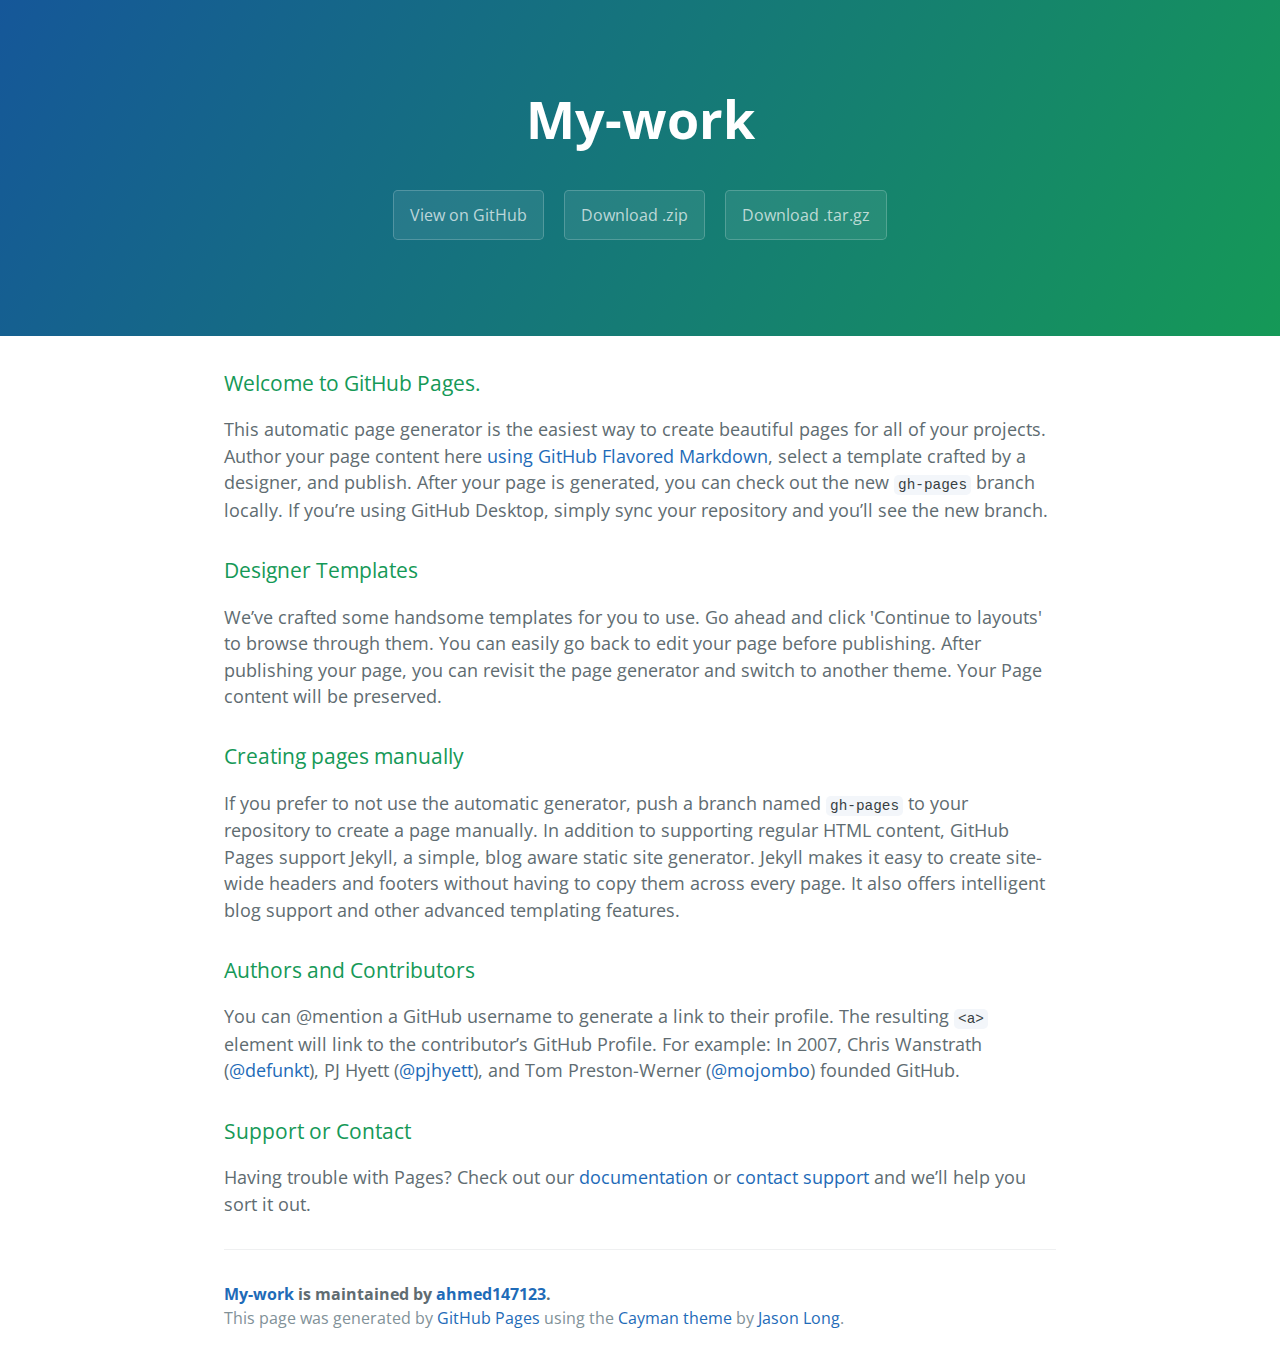
<file: index.html>
<!DOCTYPE html>
<html lang="en-us">
  <head>
    <meta charset="UTF-8">
    <title>My-work by ahmed147123</title>
    <meta name="viewport" content="width=device-width, initial-scale=1">
    <link rel="stylesheet" type="text/css" href="stylesheets/normalize.css" media="screen">
    <link href='https://fonts.googleapis.com/css?family=Open+Sans:400,700' rel='stylesheet' type='text/css'>
    <link rel="stylesheet" type="text/css" href="stylesheets/stylesheet.css" media="screen">
    <link rel="stylesheet" type="text/css" href="stylesheets/github-light.css" media="screen">
  </head>
  <body>
    <section class="page-header">
      <h1 class="project-name">My-work</h1>
      <h2 class="project-tagline"></h2>
      <a href="https://github.com/ahmed147123/my-work" class="btn">View on GitHub</a>
      <a href="https://github.com/ahmed147123/my-work/zipball/master" class="btn">Download .zip</a>
      <a href="https://github.com/ahmed147123/my-work/tarball/master" class="btn">Download .tar.gz</a>
    </section>

    <section class="main-content">
      <h3>
<a id="welcome-to-github-pages" class="anchor" href="#welcome-to-github-pages" aria-hidden="true"><span aria-hidden="true" class="octicon octicon-link"></span></a>Welcome to GitHub Pages.</h3>
<p>This automatic page generator is the easiest way to create beautiful pages for all of your projects. Author your page content here <a href="https://guides.github.com/features/mastering-markdown/">using GitHub Flavored Markdown</a>, select a template crafted by a designer, and publish. After your page is generated, you can check out the new <code>gh-pages</code> branch locally. If you’re using GitHub Desktop, simply sync your repository and you’ll see the new branch.</p>
<h3>
<a id="designer-templates" class="anchor" href="#designer-templates" aria-hidden="true"><span aria-hidden="true" class="octicon octicon-link"></span></a>Designer Templates</h3>
<p>We’ve crafted some handsome templates for you to use. Go ahead and click 'Continue to layouts' to browse through them. You can easily go back to edit your page before publishing. After publishing your page, you can revisit the page generator and switch to another theme. Your Page content will be preserved.</p>
<h3>
<a id="creating-pages-manually" class="anchor" href="#creating-pages-manually" aria-hidden="true"><span aria-hidden="true" class="octicon octicon-link"></span></a>Creating pages manually</h3>
<p>If you prefer to not use the automatic generator, push a branch named <code>gh-pages</code> to your repository to create a page manually. In addition to supporting regular HTML content, GitHub Pages support Jekyll, a simple, blog aware static site generator. Jekyll makes it easy to create site-wide headers and footers without having to copy them across every page. It also offers intelligent blog support and other advanced templating features.</p>
<h3>
<a id="authors-and-contributors" class="anchor" href="#authors-and-contributors" aria-hidden="true"><span aria-hidden="true" class="octicon octicon-link"></span></a>Authors and Contributors</h3>
<p>You can @mention a GitHub username to generate a link to their profile. The resulting <code>&lt;a&gt;</code> element will link to the contributor’s GitHub Profile. For example: In 2007, Chris Wanstrath (<a class="user-mention" data-hovercard-type="user" data-hovercard-url="/users/defunkt/hovercard" data-octo-click="hovercard-link-click" data-octo-dimensions="link_type:self" href="https://github.com/defunkt">@defunkt</a>), PJ Hyett (<a class="user-mention" data-hovercard-type="user" data-hovercard-url="/users/pjhyett/hovercard" data-octo-click="hovercard-link-click" data-octo-dimensions="link_type:self" href="https://github.com/pjhyett">@pjhyett</a>), and Tom Preston-Werner (<a class="user-mention" data-hovercard-type="user" data-hovercard-url="/users/mojombo/hovercard" data-octo-click="hovercard-link-click" data-octo-dimensions="link_type:self" href="https://github.com/mojombo">@mojombo</a>) founded GitHub.</p>
<h3>
<a id="support-or-contact" class="anchor" href="#support-or-contact" aria-hidden="true"><span aria-hidden="true" class="octicon octicon-link"></span></a>Support or Contact</h3>
<p>Having trouble with Pages? Check out our <a href="https://help.github.com/pages">documentation</a> or <a href="https://github.com/contact">contact support</a> and we’ll help you sort it out.</p>

      <footer class="site-footer">
        <span class="site-footer-owner"><a href="https://github.com/ahmed147123/my-work">My-work</a> is maintained by <a href="https://github.com/ahmed147123">ahmed147123</a>.</span>

        <span class="site-footer-credits">This page was generated by <a href="https://pages.github.com">GitHub Pages</a> using the <a href="https://github.com/jasonlong/cayman-theme">Cayman theme</a> by <a href="https://twitter.com/jasonlong">Jason Long</a>.</span>
      </footer>

    </section>

  
  </body>
</html>
</file>
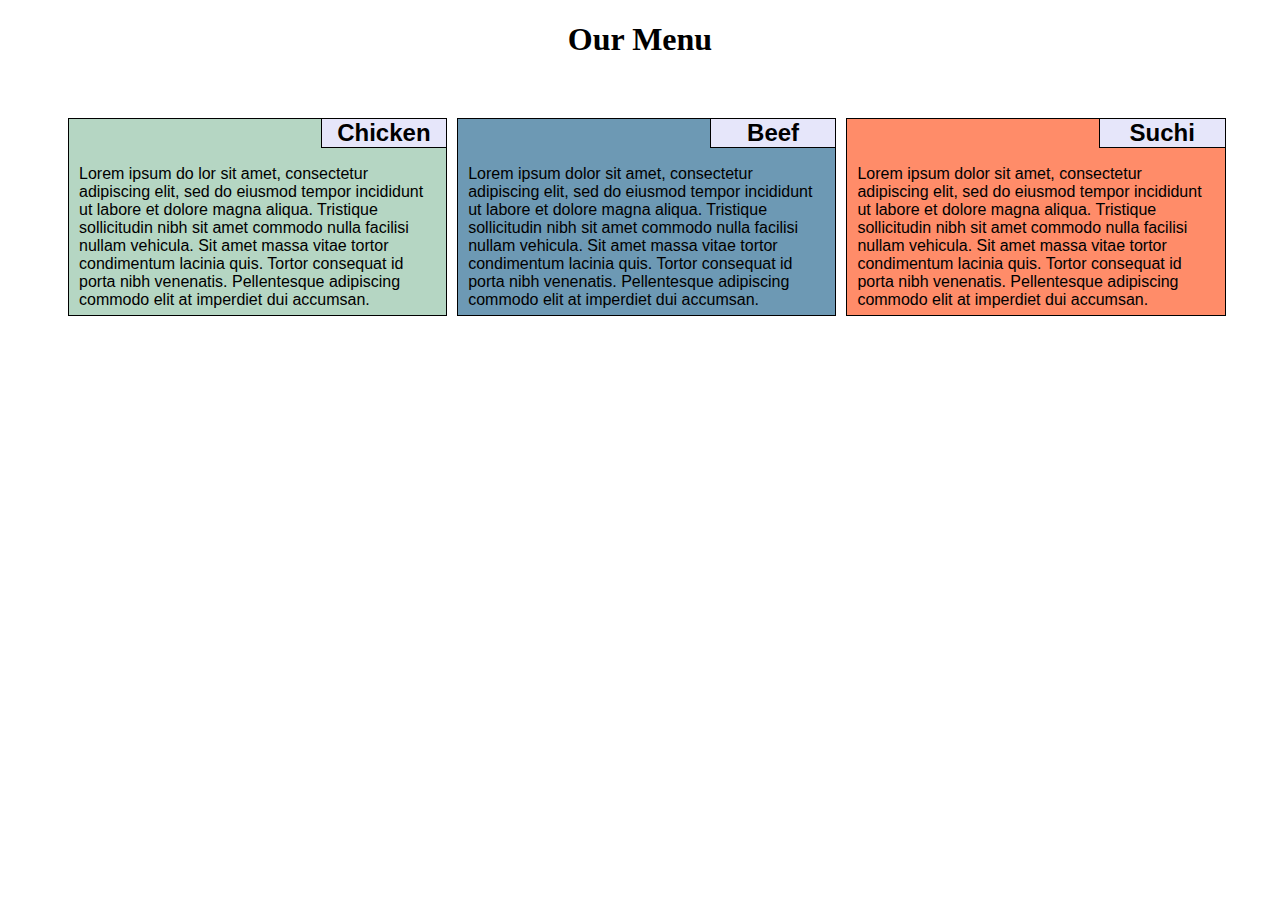
<file: module2-solution/index.html>
<!DOCTYPE html>
<html>
<head>
	<meta charset="utf-8">
	<title>module2-solution</title>
	<link rel="stylesheet" href="css/style.css">
	<meta name="veiwport" content="width=device-width, initial-scale=1">
	<style>
		*{

			box-sizing: border-box;
		}
		
	</style>
</head>
<body>
	<h1>our menu</h1>
	<div class="container">

		
		<div class="first col-lg-4 col-md-6 col-sm-12 ">
			<h2>chicken</h2>
			<p>Lorem ipsum do lor sit amet, consectetur adipiscing elit, sed do eiusmod tempor incididunt ut labore et dolore magna aliqua. Tristique sollicitudin nibh sit amet commodo nulla facilisi nullam vehicula. Sit amet massa vitae tortor condimentum lacinia quis. Tortor consequat id porta nibh venenatis. Pellentesque adipiscing commodo elit at imperdiet dui accumsan.</p>
		</div>
		<div class="second col-lg-4 col-md-6 col-sm-12 ">
			<h2>beef</h2>
			<p>Lorem ipsum dolor sit amet, consectetur adipiscing elit, sed do eiusmod tempor incididunt ut labore et dolore magna aliqua. Tristique sollicitudin nibh sit amet commodo nulla facilisi nullam vehicula. Sit amet massa vitae tortor condimentum lacinia quis. Tortor consequat id porta nibh venenatis. Pellentesque adipiscing commodo elit at imperdiet dui accumsan.</p>
		</div>
		<div class="third col-lg-4 col-md-12 col-sm-12" >
			<h2>suchi</h2>
			<p>Lorem ipsum dolor sit amet, consectetur adipiscing elit, sed do eiusmod tempor incididunt ut labore et dolore magna aliqua. Tristique sollicitudin nibh sit amet commodo nulla facilisi nullam vehicula. Sit amet massa vitae tortor condimentum lacinia quis. Tortor consequat id porta nibh venenatis. Pellentesque adipiscing commodo elit at imperdiet dui accumsan.</p>
	
	</div>
	</div>
</body>
</html>
</file>
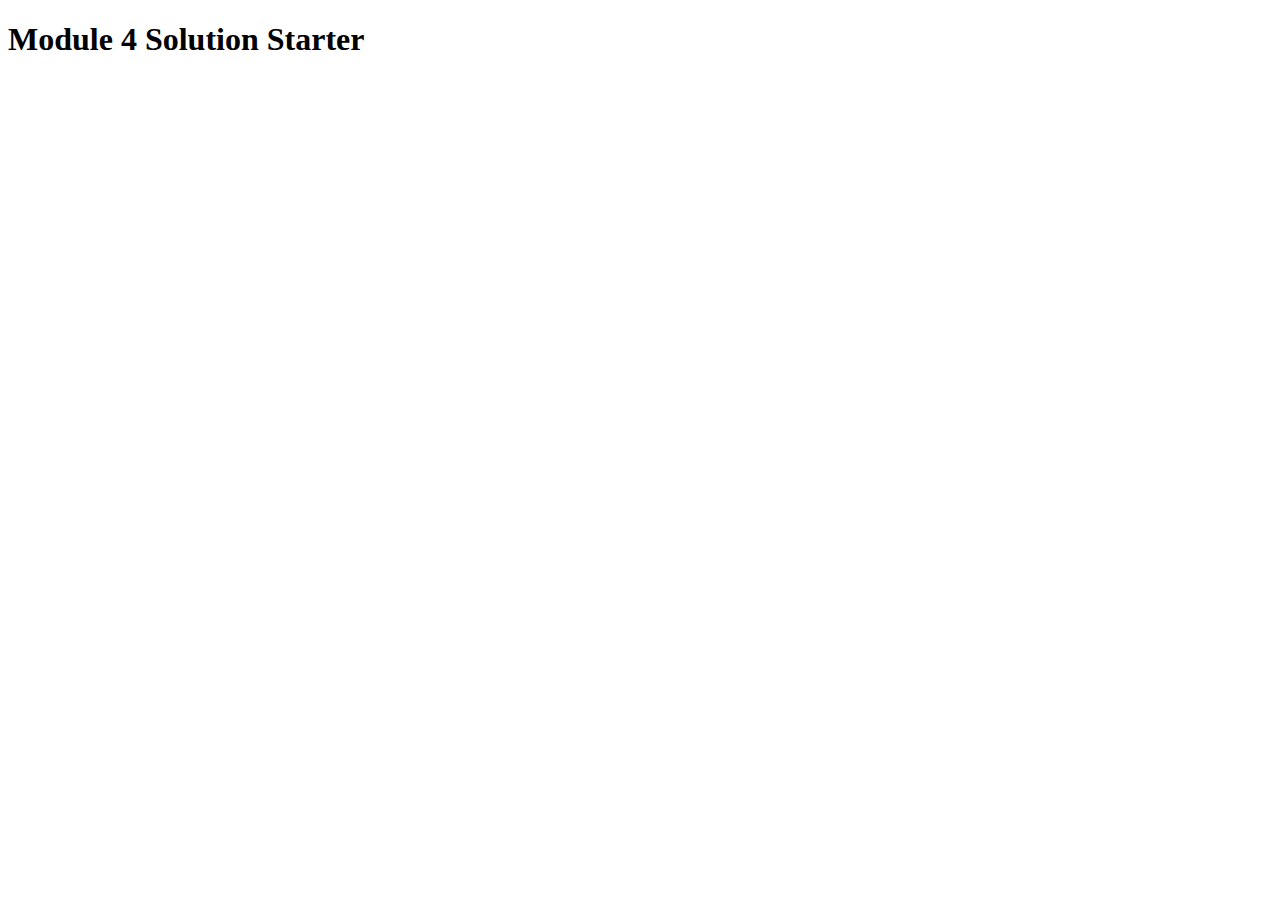
<file: module4-solution/index.html>
<!DOCTYPE html>
<html>
<head>
  <meta charset="utf-8">
  <title>Module 4 Solution Starter</title>
  <script>
    var names = []; // DO NOT REMOVE
  </script>
  <script src="script/SpeakHello.js"></script>
  <script src="script/SpeakGoodBye.js"></script>
  <script src="script/script.js"></script>
</head>
<body>
  <h1>Module 4 Solution Starter</h1>
</body>
</html>
</file>
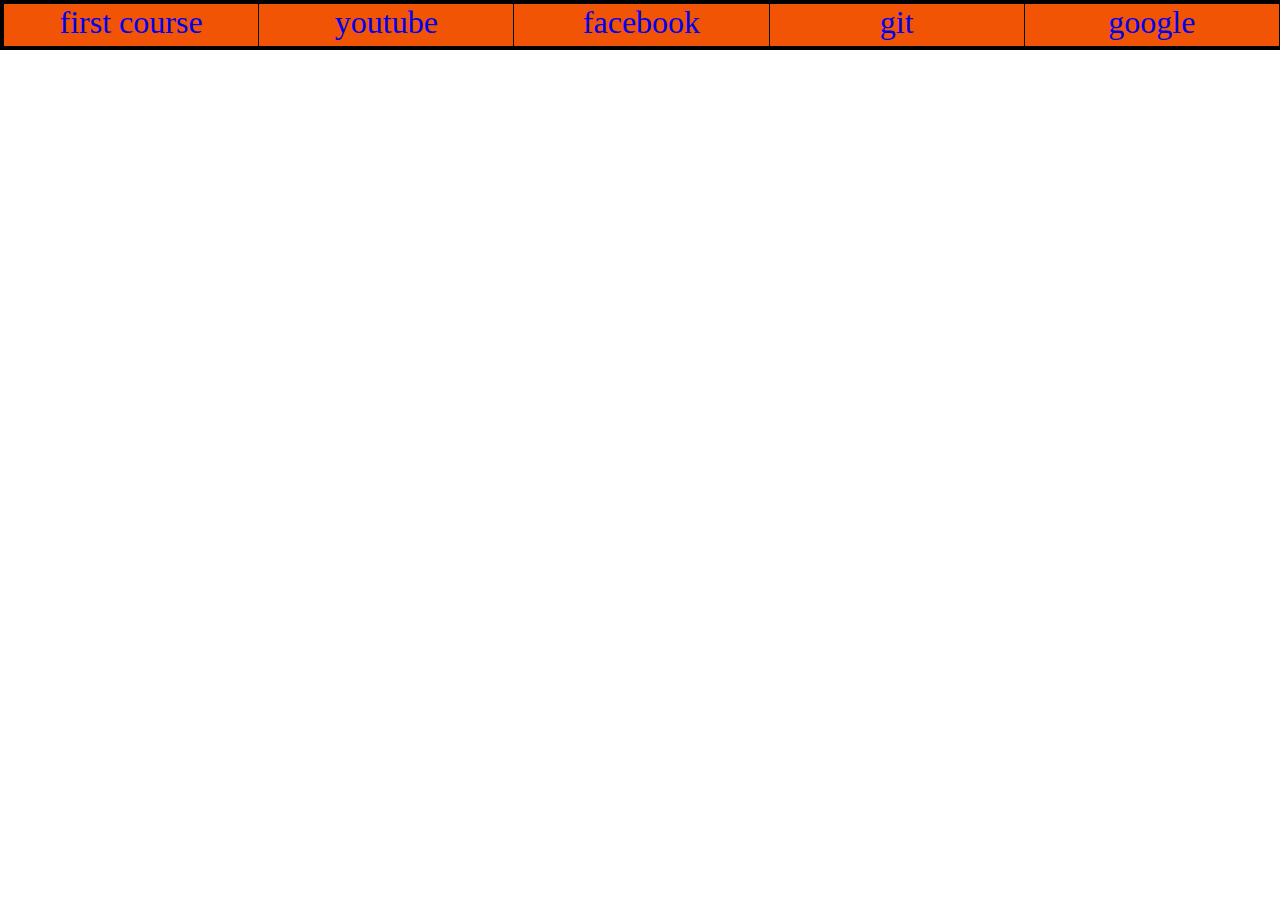
<file: new/index.html>
<!DOCTYPE html>
<html>
<head>
	<meta charset="utf-8">
	<title>testing</title>
	<link rel="stylesheet" href="style.css">
	<style>
*{
	box-sizing: border-box;
}
	</style>


</head>
<body>
	<header>
		<a href="https://www.coursera.org/programs/faculty-of-engineering-cairo-university-aa-whjzb">first course</a>
		<a href="https://www.youtube.com/">youtube</a>
		<a href="https://www.facebook.com/">facebook</a>
		<a href="http://github.com/">git</a>
		<a href="https://www.google.com/">google</a>
	</header>
	<section>
	
	</section>
</body>
</html>
</file>
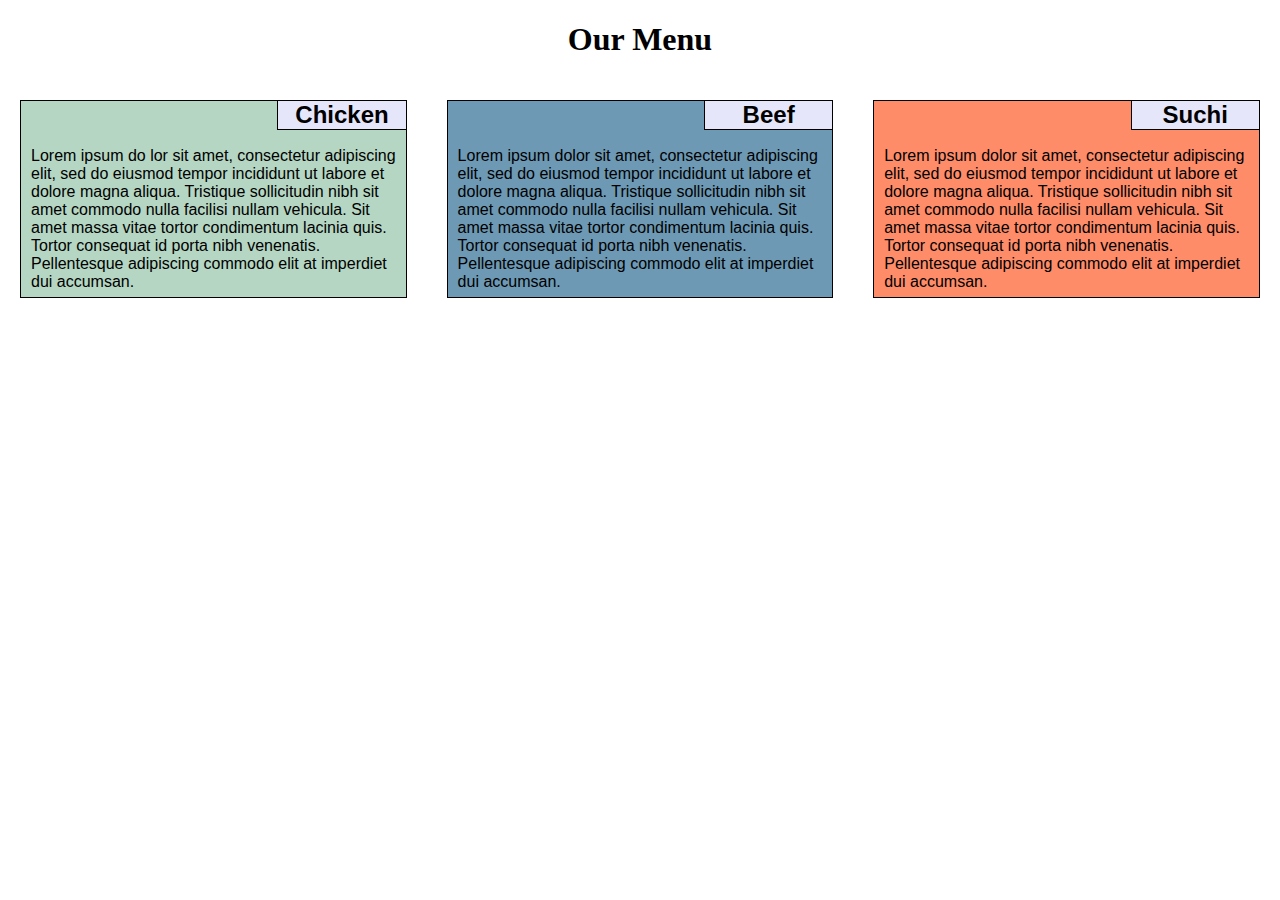
<file: old stuff/module2-solution/index.html>
<!DOCTYPE html>
<html>
<head>
	<meta charset="utf-8">
	<meta name="viewport" content="width=device-width, initial-scale=1.0">
	<title>module2-solution</title>
	<link rel="stylesheet" href="css/style.css">
	
	<style>
		*{

			box-sizing: border-box;
		}
		
	</style>
</head>
<body>
	<h1>our menu</h1>
	<div class="container">

		
		<section class=" col-lg-4 col-md-6 ">
			<div class="realbox1">
			<h2>chicken</h2>
			<p>Lorem ipsum do lor sit amet, consectetur adipiscing elit, sed do eiusmod tempor incididunt ut labore et dolore magna aliqua. Tristique sollicitudin nibh sit amet commodo nulla facilisi nullam vehicula. Sit amet massa vitae tortor condimentum lacinia quis. Tortor consequat id porta nibh venenatis. Pellentesque adipiscing commodo elit at imperdiet dui accumsan.</p>
			</div>
		</section>   


		<section class=" col-lg-4 col-md-6 ">
			<div class="realbox2">
			<h2>beef</h2>
			<p>Lorem ipsum dolor sit amet, consectetur adipiscing elit, sed do eiusmod tempor incididunt ut labore et dolore magna aliqua. Tristique sollicitudin nibh sit amet commodo nulla facilisi nullam vehicula. Sit amet massa vitae tortor condimentum lacinia quis. Tortor consequat id porta nibh venenatis. Pellentesque adipiscing commodo elit at imperdiet dui accumsan.</p>
			</div>
		</section>

		
		<section class=" col-lg-4 col-md-12 " >
			<div class="realbox3">
			<h2>suchi</h2>
			<p>Lorem ipsum dolor sit amet, consectetur adipiscing elit, sed do eiusmod tempor incididunt ut labore et dolore magna aliqua. Tristique sollicitudin nibh sit amet commodo nulla facilisi nullam vehicula. Sit amet massa vitae tortor condimentum lacinia quis. Tortor consequat id porta nibh venenatis. Pellentesque adipiscing commodo elit at imperdiet dui accumsan.</p>
			</div>
		</section>
	</div>
</body>
</html>
</file>
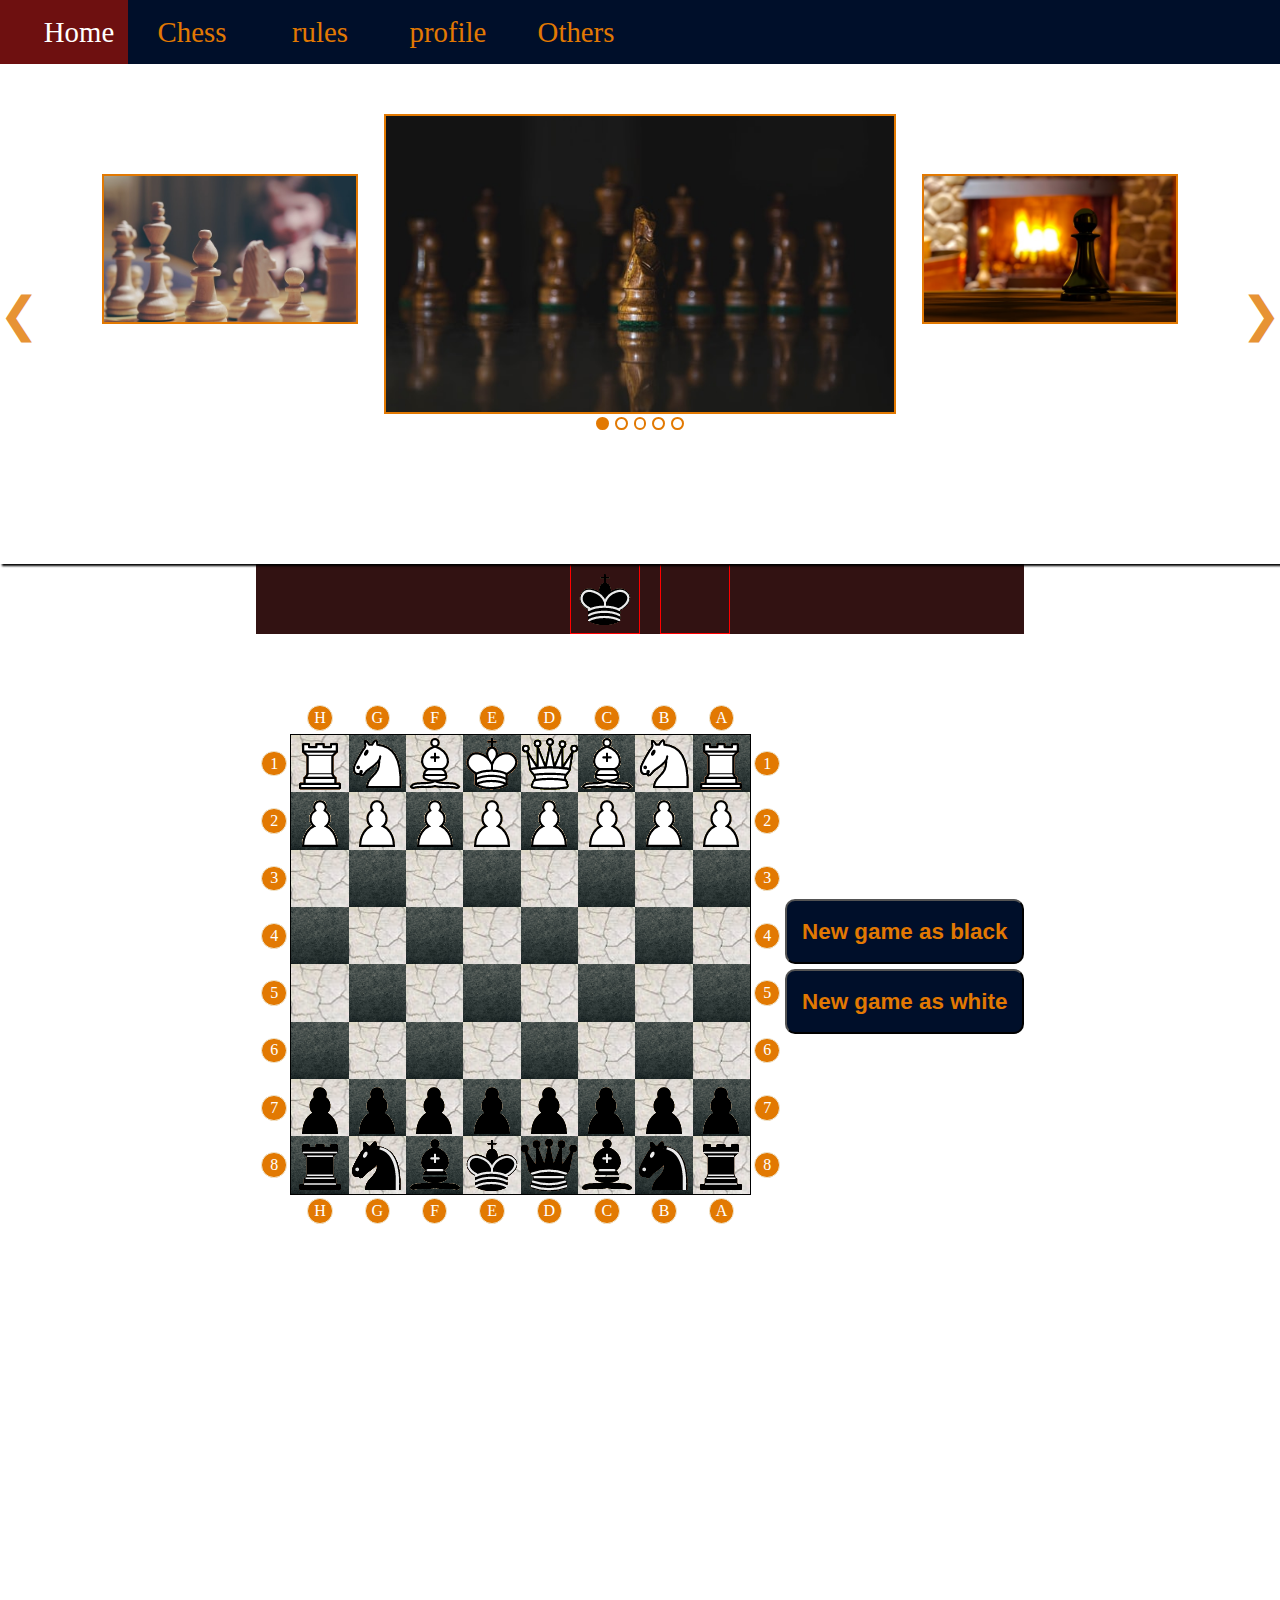
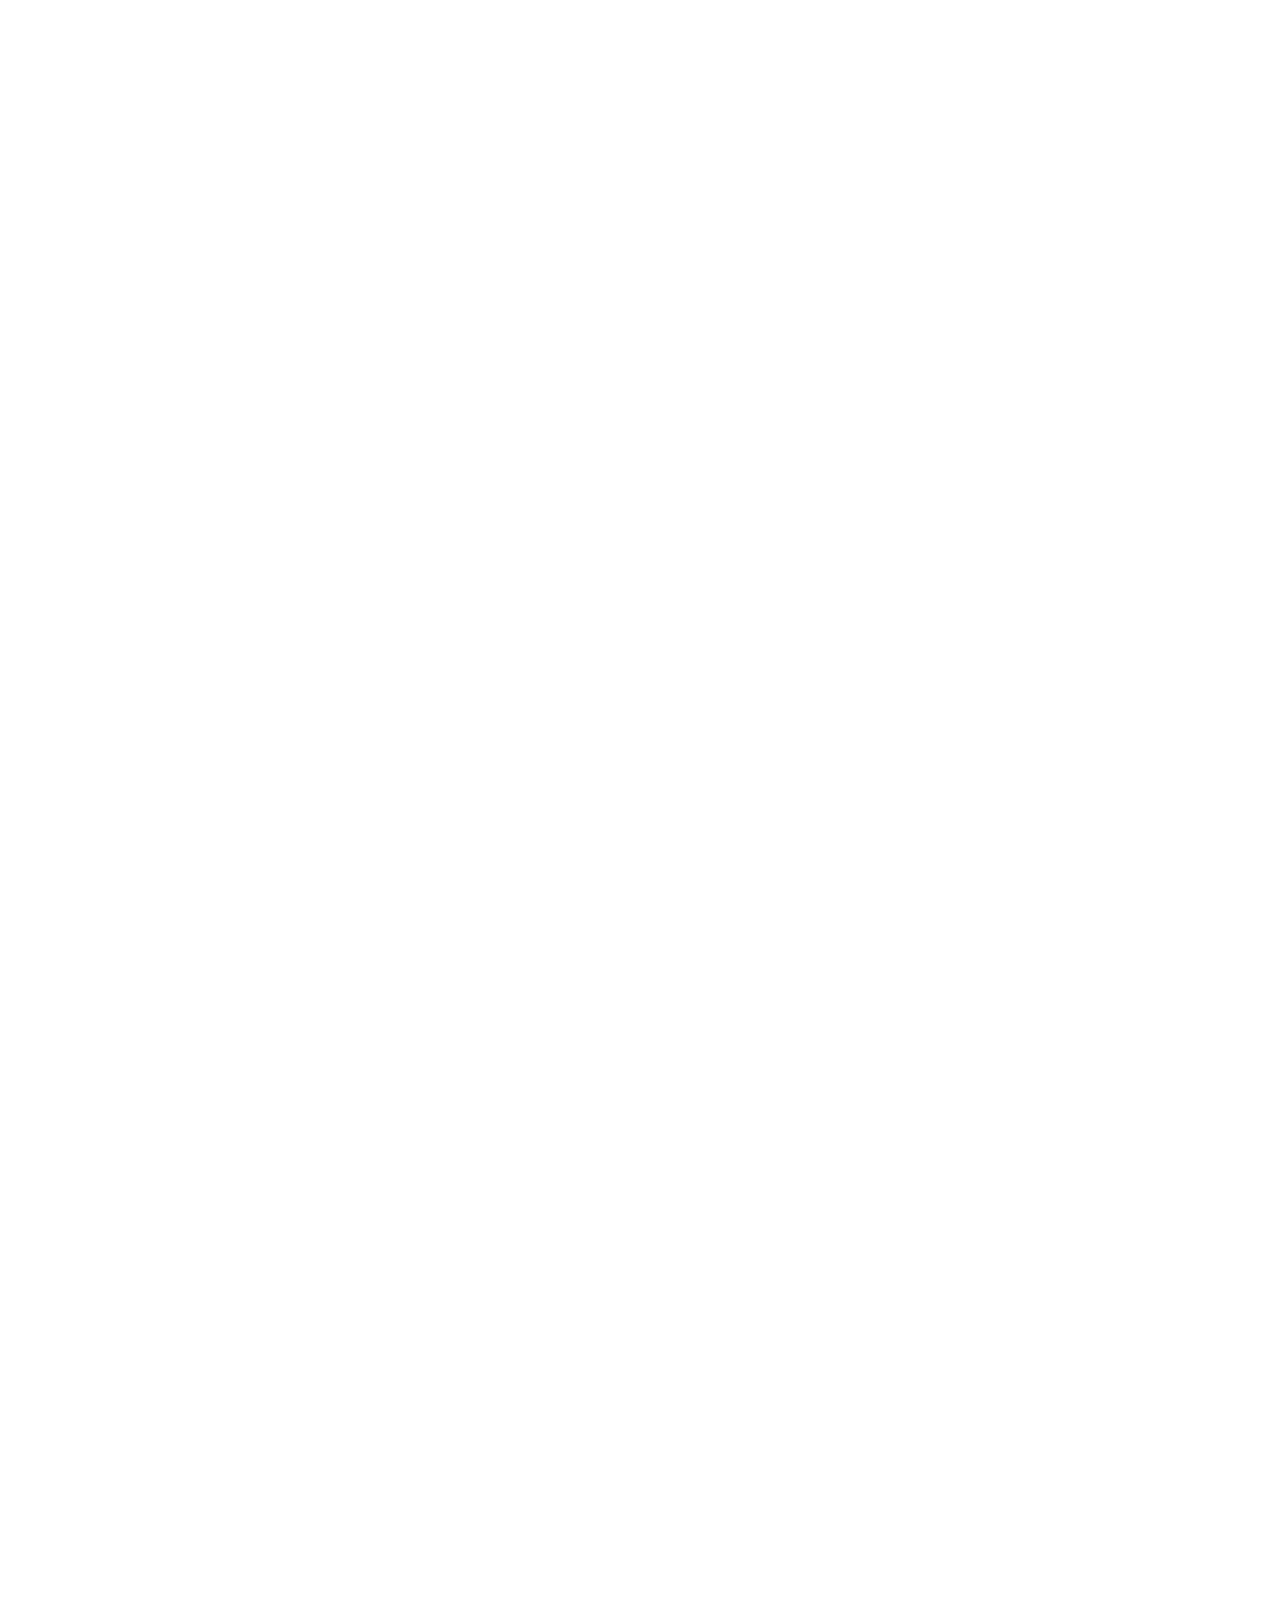
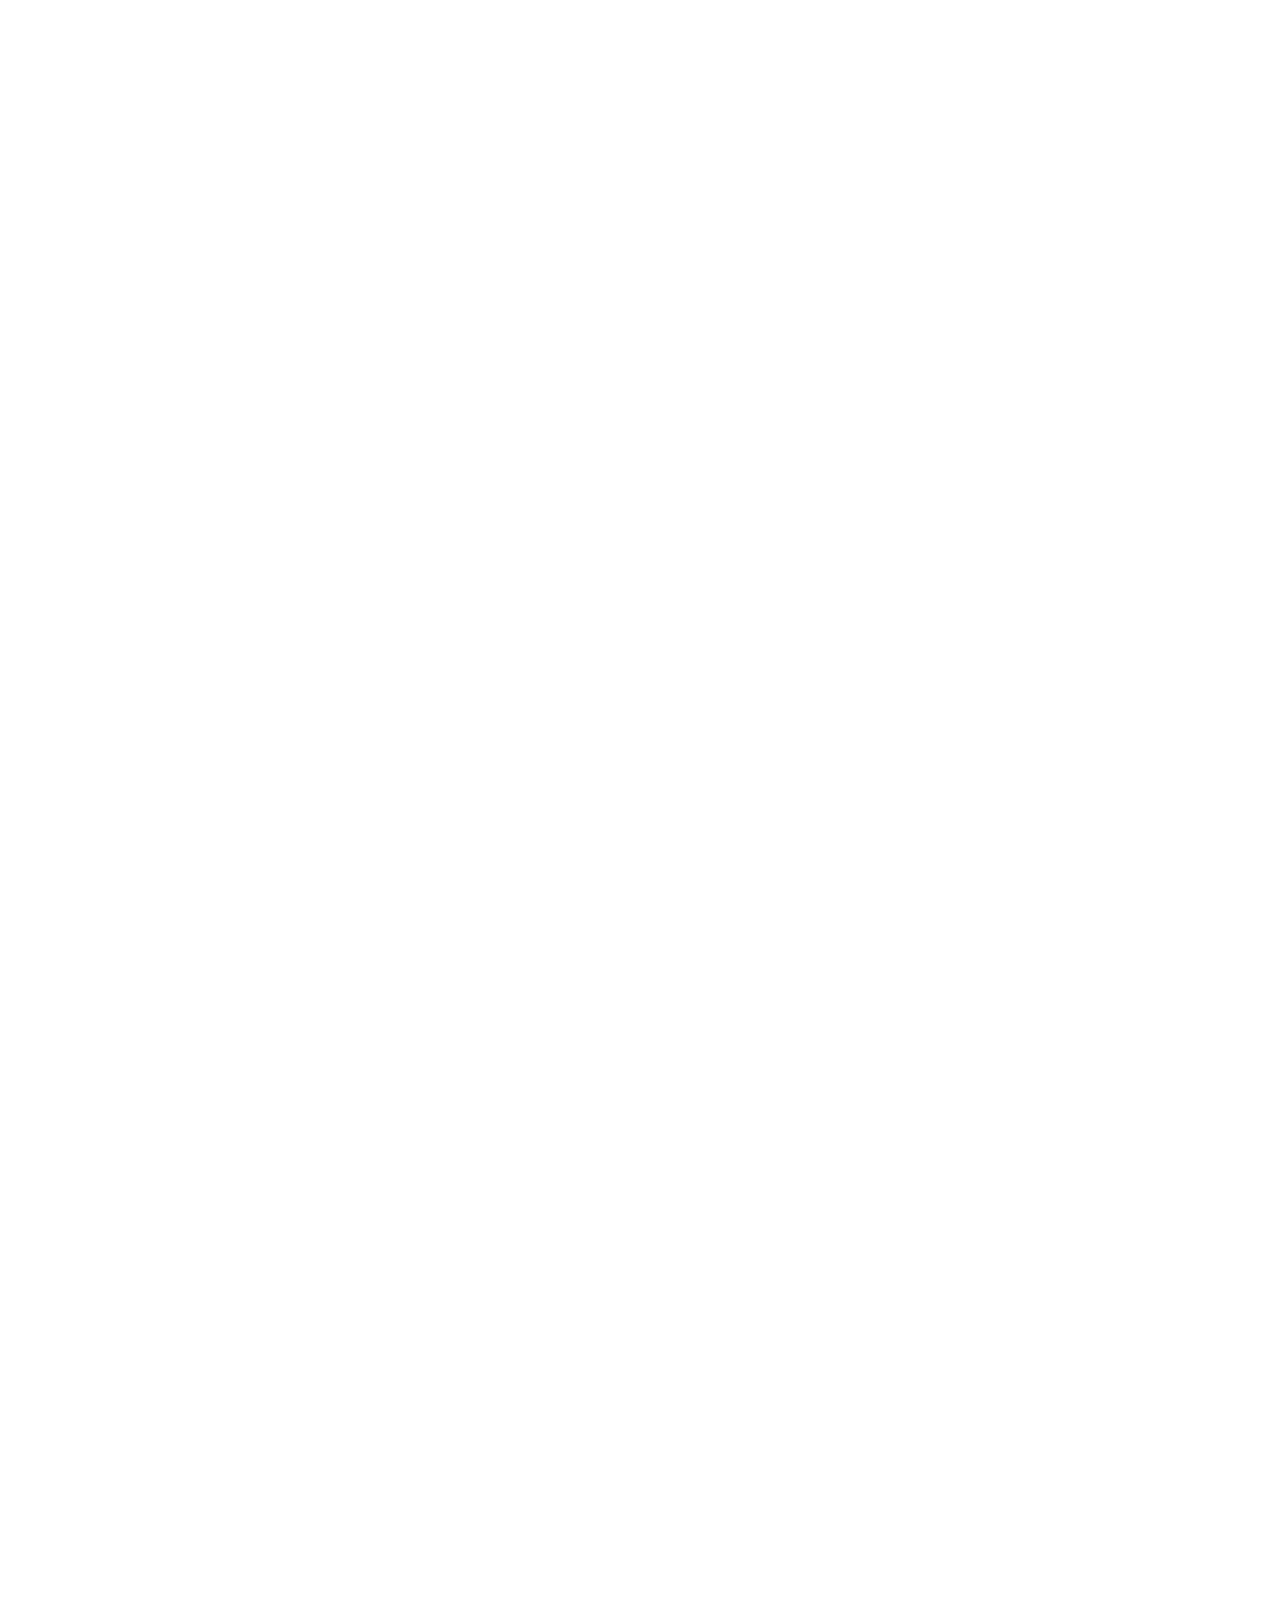
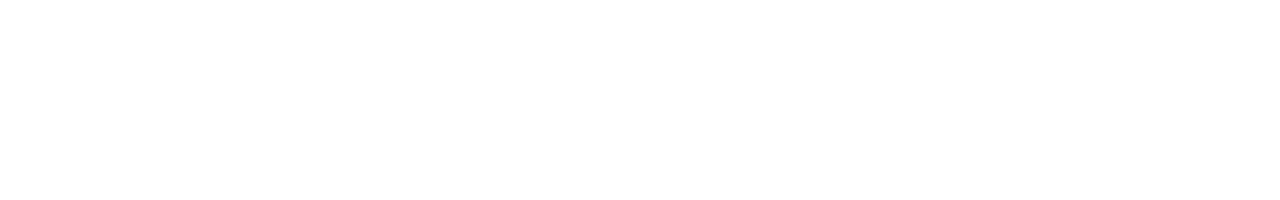
<file: chess.html>
<!DOCTYPE html>
<html>
<head>
  <meta charset="utf-8">
  <title>Module 4 Solution Starter</title>
  <link rel="stylesheet" href="style/style.css"> 
</head>
<body>
      <div class="locator">
            <div class="header">
                  <a href=""><span>Home</span></a>
                  <a href=""><span>Chess</span></a>
                  <a href=""><span>rules</span></a>
                  <a href=""><span>profile</span></a>
                  <a href=""><span>Others</span></a>
            </div>
            <div class="slider">
                  <div class="slid_content">
                        <img class="slider_item" src="images/slider1.jpg" slidNum="2">
                        <img class="slider_item" src="images/slider2.jpg" slidNum="3">
                        <img class="slider_item" src="images/slider3.jpg" slidNum="4">
                        <img class="slider_item" src="images/slider4.jpg" slidNum="1">
                        <img class="slider_item" src="images/slider5.jpg" slidNum="5">
                  </div>
                  <div class="go_left">❮</div>
                  <div class="go_right">❯</div>

                  <div class="nav_slid"></div>
                  
            </div>

            <div class="lside"></div>
            <div class="home">
                  <div class="test">
                        <div class="div1 dropzone"><img draggable="true" src="images/k2.png"></div>
                        <div class="div2 dropzone"></div>
                  </div>

                  <div class="game"> 
                        <div class="settings">
                              <button class="pointer" onclick="resetAs(false)"><h1>New game as black</h1></button>
                              <button class="pointer" onclick="resetAs(true)"><h1>New game as white</h1></button>
                        </div>
                        <div class="board">
                              <div class="container pointer">

                              </div> 
                              
                        </div>
                        
                  </div>
                 
            </div>
            <div class="rside"></div>
            <div class="footer"></div>


      </div>
  <!-- <script src="js/angular.min.js"></script> -->
  <script src="script/game.js"></script>
  <script src="script/others.js"></script>

</body>
</html>
</file>
<file: stylesheets/stylesheet.css>
* {
  box-sizing: border-box; }

body {
  padding: 0;
  margin: 0;
  font-family: "Open Sans", "Helvetica Neue", Helvetica, Arial, sans-serif;
  font-size: 16px;
  line-height: 1.5;
  color: #606c71; }

a {
  color: #1e6bb8;
  text-decoration: none; }
  a:hover {
    text-decoration: underline; }

.btn {
  display: inline-block;
  margin-bottom: 1rem;
  color: rgba(255, 255, 255, 0.7);
  background-color: rgba(255, 255, 255, 0.08);
  border-color: rgba(255, 255, 255, 0.2);
  border-style: solid;
  border-width: 1px;
  border-radius: 0.3rem;
  transition: color 0.2s, background-color 0.2s, border-color 0.2s; }
  .btn + .btn {
    margin-left: 1rem; }

.btn:hover {
  color: rgba(255, 255, 255, 0.8);
  text-decoration: none;
  background-color: rgba(255, 255, 255, 0.2);
  border-color: rgba(255, 255, 255, 0.3); }

@media screen and (min-width: 64em) {
  .btn {
    padding: 0.75rem 1rem; } }

@media screen and (min-width: 42em) and (max-width: 64em) {
  .btn {
    padding: 0.6rem 0.9rem;
    font-size: 0.9rem; } }

@media screen and (max-width: 42em) {
  .btn {
    display: block;
    width: 100%;
    padding: 0.75rem;
    font-size: 0.9rem; }
    .btn + .btn {
      margin-top: 1rem;
      margin-left: 0; } }

.page-header {
  color: #fff;
  text-align: center;
  background-color: #159957;
  background-image: linear-gradient(120deg, #155799, #159957); }

@media screen and (min-width: 64em) {
  .page-header {
    padding: 5rem 6rem; } }

@media screen and (min-width: 42em) and (max-width: 64em) {
  .page-header {
    padding: 3rem 4rem; } }

@media screen and (max-width: 42em) {
  .page-header {
    padding: 2rem 1rem; } }

.project-name {
  margin-top: 0;
  margin-bottom: 0.1rem; }

@media screen and (min-width: 64em) {
  .project-name {
    font-size: 3.25rem; } }

@media screen and (min-width: 42em) and (max-width: 64em) {
  .project-name {
    font-size: 2.25rem; } }

@media screen and (max-width: 42em) {
  .project-name {
    font-size: 1.75rem; } }

.project-tagline {
  margin-bottom: 2rem;
  font-weight: normal;
  opacity: 0.7; }

@media screen and (min-width: 64em) {
  .project-tagline {
    font-size: 1.25rem; } }

@media screen and (min-width: 42em) and (max-width: 64em) {
  .project-tagline {
    font-size: 1.15rem; } }

@media screen and (max-width: 42em) {
  .project-tagline {
    font-size: 1rem; } }

.main-content :first-child {
  margin-top: 0; }
.main-content img {
  max-width: 100%; }
.main-content h1, .main-content h2, .main-content h3, .main-content h4, .main-content h5, .main-content h6 {
  margin-top: 2rem;
  margin-bottom: 1rem;
  font-weight: normal;
  color: #159957; }
.main-content p {
  margin-bottom: 1em; }
.main-content code {
  padding: 2px 4px;
  font-family: Consolas, "Liberation Mono", Menlo, Courier, monospace;
  font-size: 0.9rem;
  color: #383e41;
  background-color: #f3f6fa;
  border-radius: 0.3rem; }
.main-content pre {
  padding: 0.8rem;
  margin-top: 0;
  margin-bottom: 1rem;
  font: 1rem Consolas, "Liberation Mono", Menlo, Courier, monospace;
  color: #567482;
  word-wrap: normal;
  background-color: #f3f6fa;
  border: solid 1px #dce6f0;
  border-radius: 0.3rem; }
  .main-content pre > code {
    padding: 0;
    margin: 0;
    font-size: 0.9rem;
    color: #567482;
    word-break: normal;
    white-space: pre;
    background: transparent;
    border: 0; }
.main-content .highlight {
  margin-bottom: 1rem; }
  .main-content .highlight pre {
    margin-bottom: 0;
    word-break: normal; }
.main-content .highlight pre, .main-content pre {
  padding: 0.8rem;
  overflow: auto;
  font-size: 0.9rem;
  line-height: 1.45;
  border-radius: 0.3rem; }
.main-content pre code, .main-content pre tt {
  display: inline;
  max-width: initial;
  padding: 0;
  margin: 0;
  overflow: initial;
  line-height: inherit;
  word-wrap: normal;
  background-color: transparent;
  border: 0; }
  .main-content pre code:before, .main-content pre code:after, .main-content pre tt:before, .main-content pre tt:after {
    content: normal; }
.main-content ul, .main-content ol {
  margin-top: 0; }
.main-content blockquote {
  padding: 0 1rem;
  margin-left: 0;
  color: #819198;
  border-left: 0.3rem solid #dce6f0; }
  .main-content blockquote > :first-child {
    margin-top: 0; }
  .main-content blockquote > :last-child {
    margin-bottom: 0; }
.main-content table {
  display: block;
  width: 100%;
  overflow: auto;
  word-break: normal;
  word-break: keep-all; }
  .main-content table th {
    font-weight: bold; }
  .main-content table th, .main-content table td {
    padding: 0.5rem 1rem;
    border: 1px solid #e9ebec; }
.main-content dl {
  padding: 0; }
  .main-content dl dt {
    padding: 0;
    margin-top: 1rem;
    font-size: 1rem;
    font-weight: bold; }
  .main-content dl dd {
    padding: 0;
    margin-bottom: 1rem; }
.main-content hr {
  height: 2px;
  padding: 0;
  margin: 1rem 0;
  background-color: #eff0f1;
  border: 0; }

@media screen and (min-width: 64em) {
  .main-content {
    max-width: 64rem;
    padding: 2rem 6rem;
    margin: 0 auto;
    font-size: 1.1rem; } }

@media screen and (min-width: 42em) and (max-width: 64em) {
  .main-content {
    padding: 2rem 4rem;
    font-size: 1.1rem; } }

@media screen and (max-width: 42em) {
  .main-content {
    padding: 2rem 1rem;
    font-size: 1rem; } }

.site-footer {
  padding-top: 2rem;
  margin-top: 2rem;
  border-top: solid 1px #eff0f1; }

.site-footer-owner {
  display: block;
  font-weight: bold; }

.site-footer-credits {
  color: #819198; }

@media screen and (min-width: 64em) {
  .site-footer {
    font-size: 1rem; } }

@media screen and (min-width: 42em) and (max-width: 64em) {
  .site-footer {
    font-size: 1rem; } }

@media screen and (max-width: 42em) {
  .site-footer {
    font-size: 0.9rem; } }
</file>
<file: stylesheets/github-light.css>
/*!
 * GitHub Light v0.4.1
 * Copyright (c) 2012 - 2017 GitHub, Inc.
 * Licensed under MIT (https://github.com/primer/github-syntax-theme-generator/blob/master/LICENSE)
 */

.pl-c /* comment, punctuation.definition.comment, string.comment */ {
  color: #6a737d;
}

.pl-c1 /* constant, entity.name.constant, variable.other.constant, variable.language, support, meta.property-name, support.constant, support.variable, meta.module-reference, markup.raw, meta.diff.header, meta.output */,
.pl-s .pl-v /* string variable */ {
  color: #005cc5;
}

.pl-e /* entity */,
.pl-en /* entity.name */ {
  color: #6f42c1;
}

.pl-smi /* variable.parameter.function, storage.modifier.package, storage.modifier.import, storage.type.java, variable.other */,
.pl-s .pl-s1 /* string source */ {
  color: #24292e;
}

.pl-ent /* entity.name.tag, markup.quote */ {
  color: #22863a;
}

.pl-k /* keyword, storage, storage.type */ {
  color: #d73a49;
}

.pl-s /* string */,
.pl-pds /* punctuation.definition.string, source.regexp, string.regexp.character-class */,
.pl-s .pl-pse .pl-s1 /* string punctuation.section.embedded source */,
.pl-sr /* string.regexp */,
.pl-sr .pl-cce /* string.regexp constant.character.escape */,
.pl-sr .pl-sre /* string.regexp source.ruby.embedded */,
.pl-sr .pl-sra /* string.regexp string.regexp.arbitrary-repitition */ {
  color: #032f62;
}

.pl-v /* variable */,
.pl-smw /* sublimelinter.mark.warning */ {
  color: #e36209;
}

.pl-bu /* invalid.broken, invalid.deprecated, invalid.unimplemented, message.error, brackethighlighter.unmatched, sublimelinter.mark.error */ {
  color: #b31d28;
}

.pl-ii /* invalid.illegal */ {
  color: #fafbfc;
  background-color: #b31d28;
}

.pl-c2 /* carriage-return */ {
  color: #fafbfc;
  background-color: #d73a49;
}

.pl-c2::before /* carriage-return */ {
  content: "^M";
}

.pl-sr .pl-cce /* string.regexp constant.character.escape */ {
  font-weight: bold;
  color: #22863a;
}

.pl-ml /* markup.list */ {
  color: #735c0f;
}

.pl-mh /* markup.heading */,
.pl-mh .pl-en /* markup.heading entity.name */,
.pl-ms /* meta.separator */ {
  font-weight: bold;
  color: #005cc5;
}

.pl-mi /* markup.italic */ {
  font-style: italic;
  color: #24292e;
}

.pl-mb /* markup.bold */ {
  font-weight: bold;
  color: #24292e;
}

.pl-md /* markup.deleted, meta.diff.header.from-file, punctuation.definition.deleted */ {
  color: #b31d28;
  background-color: #ffeef0;
}

.pl-mi1 /* markup.inserted, meta.diff.header.to-file, punctuation.definition.inserted */ {
  color: #22863a;
  background-color: #f0fff4;
}

.pl-mc /* markup.changed, punctuation.definition.changed */ {
  color: #e36209;
  background-color: #ffebda;
}

.pl-mi2 /* markup.ignored, markup.untracked */ {
  color: #f6f8fa;
  background-color: #005cc5;
}

.pl-mdr /* meta.diff.range */ {
  font-weight: bold;
  color: #6f42c1;
}

.pl-ba /* brackethighlighter.tag, brackethighlighter.curly, brackethighlighter.round, brackethighlighter.square, brackethighlighter.angle, brackethighlighter.quote */ {
  color: #586069;
}

.pl-sg /* sublimelinter.gutter-mark */ {
  color: #959da5;
}

.pl-corl /* constant.other.reference.link, string.other.link */ {
  text-decoration: underline;
  color: #032f62;
}
</file>
<file: module2-solution/css/style.css>
/* base style*/

.container
{
	width: 100%;
	margin:55px;
}
h2
{
  background-color: #E6E6FA;
	position: absolute;
	text-align: center;
	width: 33.3%;
	border: 1px solid black;
	top:0px;
	right: 0px;
	margin-top: 0px;
  text-transform: capitalize;
 
  border-right:none;
  border-top: none;
}
p
{
	position: relative;
	top:20px;
	clear:both;
}

h1{
  text-transform: capitalize;
	text-align: center;

}

.first, .second, .third
{
  font-family: Arial, sans-serif ;
	position: relative;
	border: 1px solid black;
	padding: 10px;
	margin:auto;
	margin:5px;
}
.first
{
  background-color: #B5D6C3;
}
.second
{
  background-color: #6D99B4;
}
.third
{
  background-color: #FF8C69;
}


@media (min-width: 992px) {
  .col-lg-1, .col-lg-2, .col-lg-3, .col-lg-4, .col-lg-5, .col-lg-6, .col-lg-7, .col-lg-8, .col-lg-9, .col-lg-10, .col-lg-11, .col-lg-12 {
    float: left;
   
    
  }
  .col-lg-1 {
    width: 8.33%;
  }
  .col-lg-2 {
    width: 16.66%;
  }
  .col-lg-3 {
    width: 22%;
  }
  .col-lg-4 {
    width: 30%;
  }
  .col-lg-5 {
    width: 41.66%;
  }
  .col-lg-6 {
    width: 47%;
  }
  .col-lg-7 {
    width: 58.33%;
  }
  .col-lg-8 {
    width: 66.66%;
  }
  .col-lg-9 {
    width: 74.99%;
  }
  .col-lg-10 {
    width: 83.33%;
  }
  .col-lg-11 {
    width: 91.66%;
  }
  .col-lg-12 {
    width: 97%;
  }
}

@media (min-width: 768px) and (max-width: 991px) {
  .col-md-1, .col-md-2, .col-md-3, .col-md-4, .col-md-5, .col-md-6, .col-md-7, .col-md-8, .col-md-9, .col-md-10, .col-md-11, .col-md-12 {
    float: left;

  }
  .col-md-1 {
    width: 8.33%;
  }
  .col-md-2 {
    width: 16.66%;
  }
  .col-md-3 {
    width: 25%;
  }
  .col-md-4 {
    width: 30%;
  }
  .col-md-5 {
    width: 41.66%;
  }
  .col-md-6 {
    width: 47%;
  }
  .col-md-7 {
    width: 58.33%;
  }
  .col-md-8 {
    width: 66.66%;
  }
  .col-md-9 {
    width: 74.99%;
  }
  .col-md-10 {
    width: 83.33%;
  }
  .col-md-11 {
    width: 91.66%;
  }
  .col-md-12 {
    width: 95%;
  }
}

@media (min-width: 0px) and (max-width: 767px)
 {

  .col-sm-1 {
    width: 8.33%;
  }
  .col-sm-2 {
    width: 16.66%;
  }
  .col-sm-3 {
    width: 25%;
  }
  .col-sm-4 {
    width: 30%;
  }
  .col-sm-5 {
    width: 41.66%;
  }
  .col-sm-6 {
    width: 47%;
  }
  .col-sm-7 {
    width: 58.33%;
  }
  .col-sm-8 {
    width: 66.66%;
  }
  .col-sm-9 {
    width: 74.99%;
  }
  .col-sm-10 {
    width: 83.33%;
  }
  .col-sm-11 {
    width: 91.66%;
  }
  .col-sm-12 {
    width: 100%;
  }
}
</file>
<file: new/style.css>
body
{
	margin:0px;
}
header
{
	/*#A83A02*/
	border-style: solid ;
	border-color: black ;
	border-width: 4px 0px 4px 4px;
	height:50px;
}
a
{ /*#A83A02*/
	background-color: #F15404;
	font color: #214B94;
	font-size:2em;
	text-decoration: none;
	text-align: center;
	display:block;
	margin: 0px;
	border-style: solid ;
	border-color: black ;
	border-width: 0px 1px 0px 0px;
	height:100%;
	width:20%;
	float: left;
	text-overflow:none;
}
</file>
<file: old stuff/module2-solution/css/style.css>
/* base style*/
body
{
  margin:0px;
  padding:0px;
}            
section
{

 
  padding:20px;
  margin:0px;
}
.container
{
  margin: 0px;
	width: 100%;
  padding:0px;
 
}
.realbox1, .realbox2, .realbox3
{
 
  font-family: Arial, sans-serif ;
  position: relative;
  border: 1px solid black;
  padding: 10px;

}
h2
{
  background-color: #E6E6FA;
	position: absolute;
	text-align: center;
	width: 33.33%;
	border: 1px solid black;
	top:0px;
	right: 0px;
	margin-top: 0px;
  text-transform: capitalize;
 
  border-right:none;
  border-top: none;
}
p
{
	position: relative;
	top:20px;
	clear:both;
}

h1{
  text-transform: capitalize;
	text-align: center;

}


.realbox1
{
  background-color: #B5D6C3;

}
.realbox2
{
  background-color: #6D99B4;
}
.realbox3
{
  background-color: #FF8C69;
  
}

@media  (min-width: 991px) {
  .col-md-1, .col-md-2, .col-md-3, .col-md-4, .col-md-5, .col-md-6, .col-md-7, .col-md-8, .col-md-9, .col-md-10, .col-md-11, .col-md-12 
  {
    float: left;

  }
  .col-lg-4 {
    width: 33.33%;

  }
  .col-lg-6 {
    width: 50%;


  }

  .col-lg-12 {
    width: 100%;
  }
}

@media (max-width: 991px)  and (min-width: 768px) {
  .col-md-1, .col-md-2, .col-md-3, .col-md-4, .col-md-5, .col-md-6, .col-md-7, .col-md-8, .col-md-9, .col-md-10, .col-md-11, .col-md-12 {
    float: left;


  }
  
  .col-md-4 {
    width: 33.33%;

  }
  .col-md-6 {
    width: 50%;


  }

  .col-md-12 {
    width: 100%;
  }
}
</file>
<file: style/style.css>
*{
 	box-sizing:border-box;
 /*	-webkit-user-drag: none;
  -khtml-user-drag: none;
  -moz-user-drag: none;
  -o-user-drag: none;
  user-drag: none;

*/
}
body 
 {
 	margin :0px;
 	padding:0px;
 	color :#E27902;
 	height:5000px;
 }

 
 .container{
 	border:1px solid #000;
 	height:36vw;
 	width:36vw;
 	margin: auto;
 	margin-top:100px;
 	margin:100px auto 100px auto;
 	transition: all 1s
 }
 .item {

 	display:flex;
 	height:12.5%;
 	width:12.5%;
 	float:left;
 	background-color: #C7D1D2;
 	justify-content:center;
	align-content:center;
	align-items: center;
	position:relative;
 	background-image:url("../images/whiteback.jpg");
 }
.item img {
 	transition: all 1s;

}
 
 .black{
 	background-color: #46676A;
 	background-image:url("../images/blackback.jpg");
 	background-size: contain;

 } 
.row-1 > span.cR {
	position: absolute;
	top:-30px;
}
.row-8 > span.cR {
	position :absolute;
	bottom:-30px;
}
.col-1 > span.rR {
	position:absolute;
	left:-30px;
}
.col-8 > span.rR {
	position:absolute;
	right:-30px;
}
.row-1 > span.cR ,.row-8 > span.cR 
,.col-8 > span.rR,.col-1 > span.rR {
	border:1px solid #F0EAD5;
	border-radius: 50%;
	color:#ffffff;
	background-color:#E27902;
	height:2vw;
	width:2vw;
	display:flex;
	justify-content: center;
	align-content: center;
	align-items: center;
	text-transform: capitalize;
 	transition: all 1s

}
/*next class for enabling mode-2 */
[pAwhite = true]{
 	transform: rotate(180deg);
}

 .header
 {
 	padding:0px;
 	margin:0px;
	background-color: #000F2A;
	display:flex;

}
.header > a {
	float:left;
	width:10vw;
	height:5vw;
	margin:0px;
	text-decoration: none;
	color:#E27902;
	font-size: 1.8em;
	display: flex;
	justify-content: center;
	align-items: center;
	align-content: center;
	transition: all 0.5s linear;
}
.header > a > span {
transition: 0.5s;
}


.header > a:hover span{
padding-left:30px; 
}
.header > a:hover{
	background-color: #6E1010;
	color:#fff;

}
/*.header>div>a{
	text-decoration: none;
	color:#E27902;
	font-size: 2em;
	padding:auto;
	margin:0px;
}
*/
.rside,.lside,.home,.footer,.header
{
	/*background-color: #3C3C59;*/
	/*border:1px solid #5E5E67;*/
	/*border-radius:10px;*/

	/*box-shadow:3px 3px 10px black ;*/
	/*overflow:auto;*/
}
.rside:hover,.lside:hover,.home:hover,.footer:hover {
	box-shadow:inset 0 0 10px  #ffffff ;


}
.locator{
	display: grid;
	grid-template-rows:auto auto auto auto;
	grid-template-columns: 20% 20% 20% 20% 20%  ;
}
.header{
	grid-area:1/1/2/6;
}
.slider{
	grid-area:2/1/3/6;

}
.rside{
	grid-area:3/1/4/2;
}
.home{
	grid-area:3/2/4/5;
}
.lside{
	grid-area:3/5/4/6;
}
.footer{
	grid-area:4/1/5/6;
}

/*.locator{
	display:grid;
	grid-template-rows: auto 1000px 200px;
	grid-template-columns: auto auto auto auto auto;
	text-align: center;
	grid-template-areas:'header header header header header'
						'lside home home home rside'
						'footer footer footer footer footer';
}*/
.game{
	display: grid;
	grid-template-rows: auto auto auto auto auto;
	grid-template-columns: auto auto auto auto auto;

}

/*.settings ,.board {
	border:1px solid black;
}
*/.settings {
	grid-area :2/5/5/6;
	
}
.settings >button{
	display:block;
	height:65px;
	width:100%;
	border-radius:10px;
	margin-top:5px;
	font-size: 0.7em;
	background-color: #000F2A;
	color:#E27902;
}
.board{
	grid-area :1/1/6/5;
}
.slider{
	position: relative;
	overflow-x: hidden;
	z-index:3;
	height: 500px;
	box-shadow: 2px 2px 2px black
}
.slid_content{
	height: 300px;
	width:40%;
	margin:auto;
	position:relative;
	margin-top: 50px;
	z-index: 1;
}

/*.slid_content img ,.slid_content div.slider_item{*/
.slider_item{
	position: absolute;	
	left:105%;
	width:50%;
	display: inline-block;
	height:50%;
	object-fit: cover;
	transition: all 0.5s;
	top:20%;
	z-index: 0;
	border:2px solid #E27902;

}

.nav_slid{
	text-align:center; 
}
[slidPos="1"]{
	left:0px;
	width:100%;
	height:100%;
	top:0%;
	z-index: 2;

}

[slidPos="5"]{
	left:-55%;
	top:20%;
}
[slidPos="3"]{
	left:200%;
	z-index: -1;
	transition: none;

}
[slidPos="4"]{
	left:-150%;
	z-index: -1;
	transition: none;

}
.pointer {cursor: pointer;}
.nav_slid span{
	display: inline-block;
	margin:3px;
	border:2px solid #E27902;
	border-radius:50%;
	width:1vw;
	height:1vw;
	text-align: center;
	transition: all 0.5s;
	cursor:pointer;
}
.nav_slid span:hover,[spanUp = "0"] {
	background-color: #E27902;
	color:#ffffff;
}
.go_left ,.go_right{
	/*border:1px solid #fff;*/
	width:3%;
	position: absolute;
	top:0px;
	bottom: 0px;
	cursor: pointer;
	display:flex;
	justify-content: center;
	align-items: center;
	font-size:3em;
	color:#E27902;
	z-index: 2;
	opacity: 0.8;
	transition: all 0.25s;
}
.go_right{
	right:0px;
}
.go_left::selection ,.go_right::selection{
	color:none;
	background :none;
}
.go_left:hover ,.go_right:hover{
	opacity: 1;

}
.test{
	background-color: #321212;
	display:flex;
	justify-content: center;
	align-items: center;
	align-content: center;
}
.test .div1 ,.test .div2{
	width:70px;
	height:70px;
	border:1px solid red;
	float:left;
	/*margin-top:200px;*/
	margin-left: 20px;
	display: flex;
	justify-content: center;
	align-items: center;
	align-content: center;

}


/*044652 blue
D8D8D8 grey 
E27902 orange
phones*/
@media screen and (max-width: 600px){}
/*tabltes and large phones*/
@media screen and (min-width: 601px ,max-width: 767px){}
/*landscape tablets*/
@media screen and (min-width: 768px ,max-width: 991px){}
/*labtops and desktops*/
@media screen and (min-width: 992px ,max-width: 1199px){}
/*large labtops and large desktops*/
@media screen and (min-width: 1200px ){}
</file>
